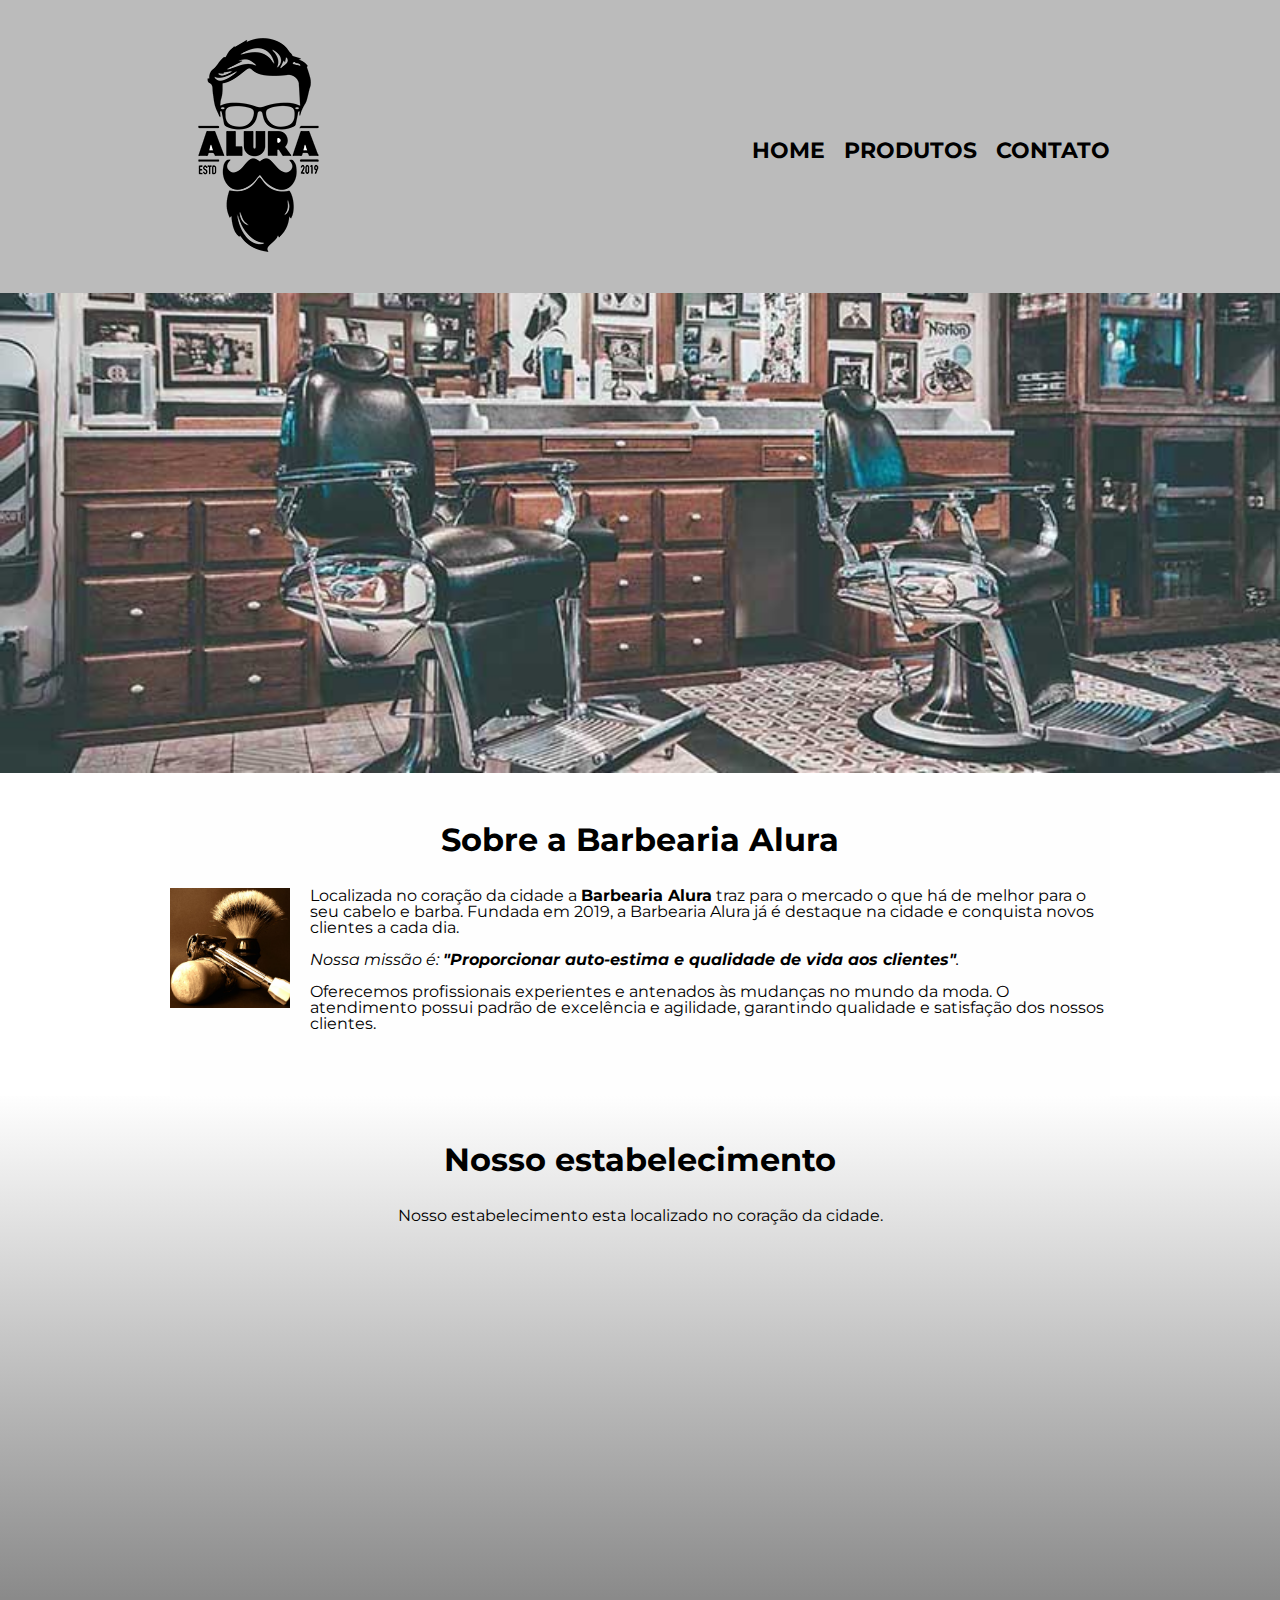
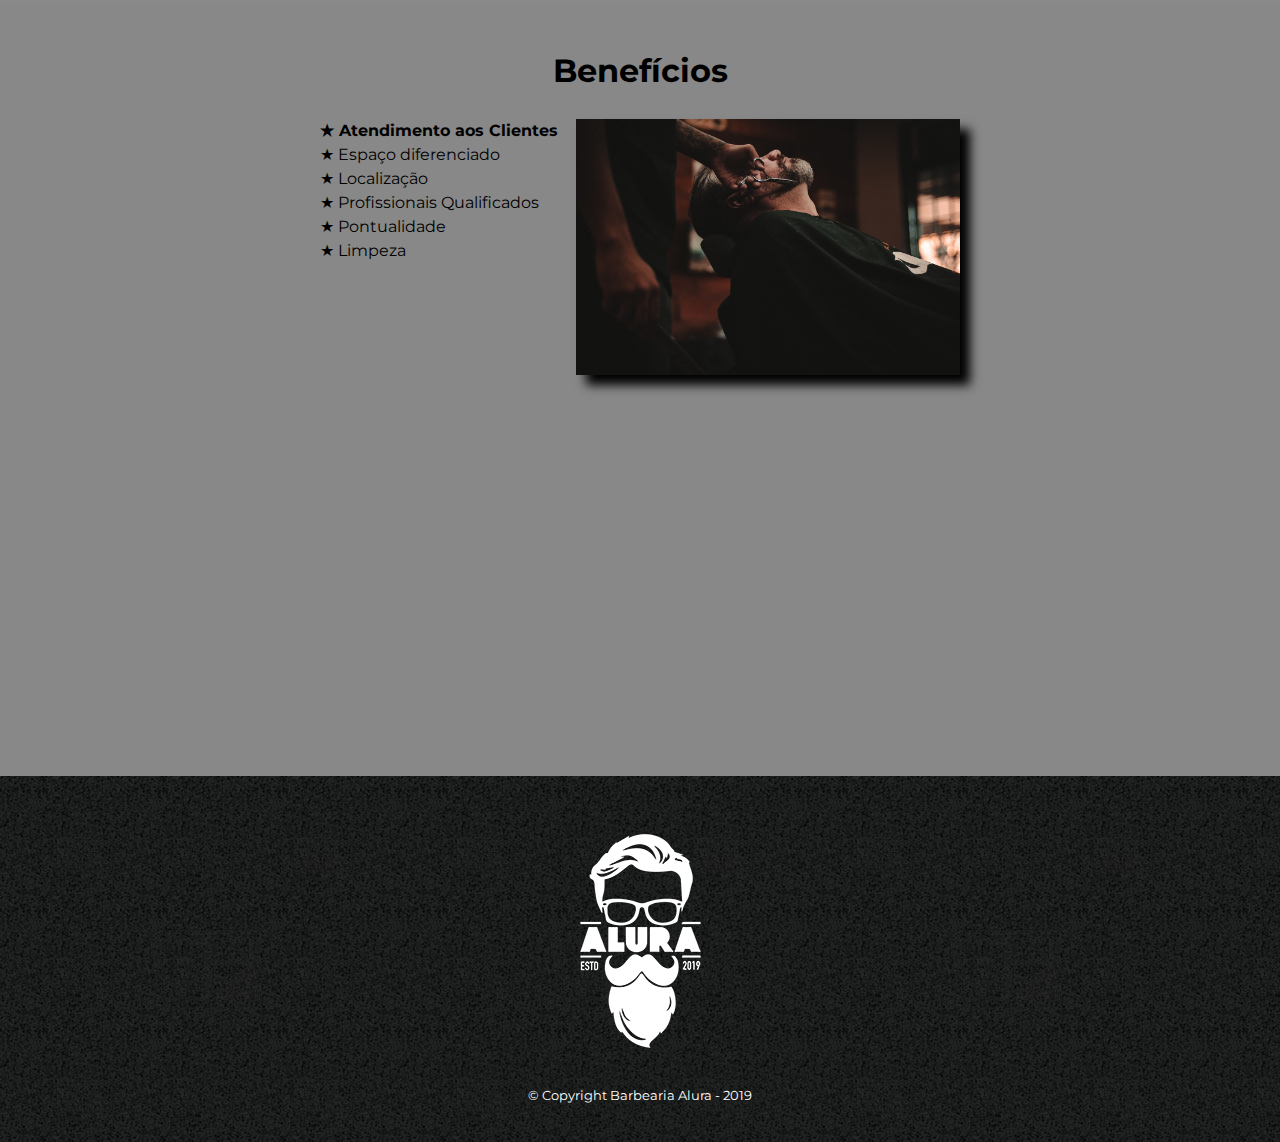
<file: Index.html>
<!DOCTYPE html>
<html lang="pt-br">
	<head>
		<meta charset="UTF-8">
		<meta name="viewport" content="width=device-width">

		<title>Barbearia Alura</title>
		<link rel="stylesheet" href="css/reset.css">
		<link rel="stylesheet" href="css/style.css">

		<link rel="preconnect" href="https://fonts.googleapis.com">
		<link rel="preconnect" href="https://fonts.gstatic.com" crossorigin>
		<link href="https://fonts.googleapis.com/css2?family=Montserrat:wght@100;400&display=swap" rel="stylesheet">
	</head>

	<body>
		<header>
			<div class="caixa">
				<h1><img src="img/logo.png"></h1>

				<nav>
					<ul class="cabecalho-lista">
						<li><a href="index.html">Home</a></li>
						<li><a href="produtos.html">Produtos</a></li>
						<li><a href="contato.html">Contato</a></li>
					</ul>
				</nav>
			</div>
		</header>

		<img class="banner" src="img/banner.jpg">
		
		<main>
			<section class="principal">
				<h2 class="titulo-principal">Sobre a Barbearia Alura</h2>

				<img class="utensilios"src="img/utensilios.jpg" alt="Utensilios de barbeiro">
		
				<p>Localizada no coração da cidade a <strong>Barbearia Alura</strong> traz para o mercado o que há de melhor para o seu cabelo e barba. Fundada em 2019, a Barbearia Alura já é destaque na cidade e conquista novos clientes a cada dia.</p>

				<p id="missao"><em>Nossa missão é: <strong>"Proporcionar auto-estima e qualidade de vida aos clientes"</strong>.</em></p>

				<p>Oferecemos profissionais experientes e antenados às mudanças no mundo da moda. O atendimento possui padrão de excelência e agilidade, garantindo qualidade e satisfação dos nossos clientes.</p>
			</section>

			<section class="mapa">
				<h3 class="titulo-principal">Nosso estabelecimento</h3>
				<p>Nosso estabelecimento esta localizado no coração da cidade.</p>
				<div class="mapa-conteudo">
					<iframe src="https://www.google.com/maps/embed?pb=!1m18!1m12!1m3!1d163026.5190197!2d-46.69209605336687!3d-23.646980241036335!2m3!1f0!2f0!3f0!3m2!1i1024!2i768!4f13.1!3m3!1m2!1s0x94ce5a2b2ed7f3a1%3A0xab35da2f5ca62674!2sCaelum%20-%20Escola%20de%20Tecnologia!5e0!3m2!1spt-BR!2sbr!4v1647129144628!5m2!1spt-BR!2sbr" width="100%" height="300" style="border:0;" allowfullscreen="" loading="lazy"></iframe>
				</div>
			</section>

			<section class="beneficios">
				<h3 class="titulo-principal">Benefícios</h3>
				
				<div class="conteudo-beneficios">
					<ul class="lista-beneficios">
						<li class="itens">Atendimento aos Clientes</li>
						<li class="itens">Espaço diferenciado</li>
						<li class="itens">Localização</li>
						<li class="itens">Profissionais Qualificados</li>
						<li class="itens">Pontualidade</li>
						<li class="itens">Limpeza</li>
					</ul><img class="imagem-beneficios" src="img/beneficios.jpg" class="imagem-beneficios">
				</div>

				<div class="video">
					<iframe width="100%" height="315" src="https://www.youtube.com/embed/wcVVXUV0YUY" frameborder="0" allow="accelerometer; autoplay; encrypted-media; gyroscope; picture-in-picture" allowfullscreen></iframe>
				</div>
			</section>

		</main>

		<footer>
			<img src="img/logo-branco.png">
			<p class="copyright">&copy; Copyright Barbearia Alura - 2019</p>
		</footer>
	</body>
</html>
</file>
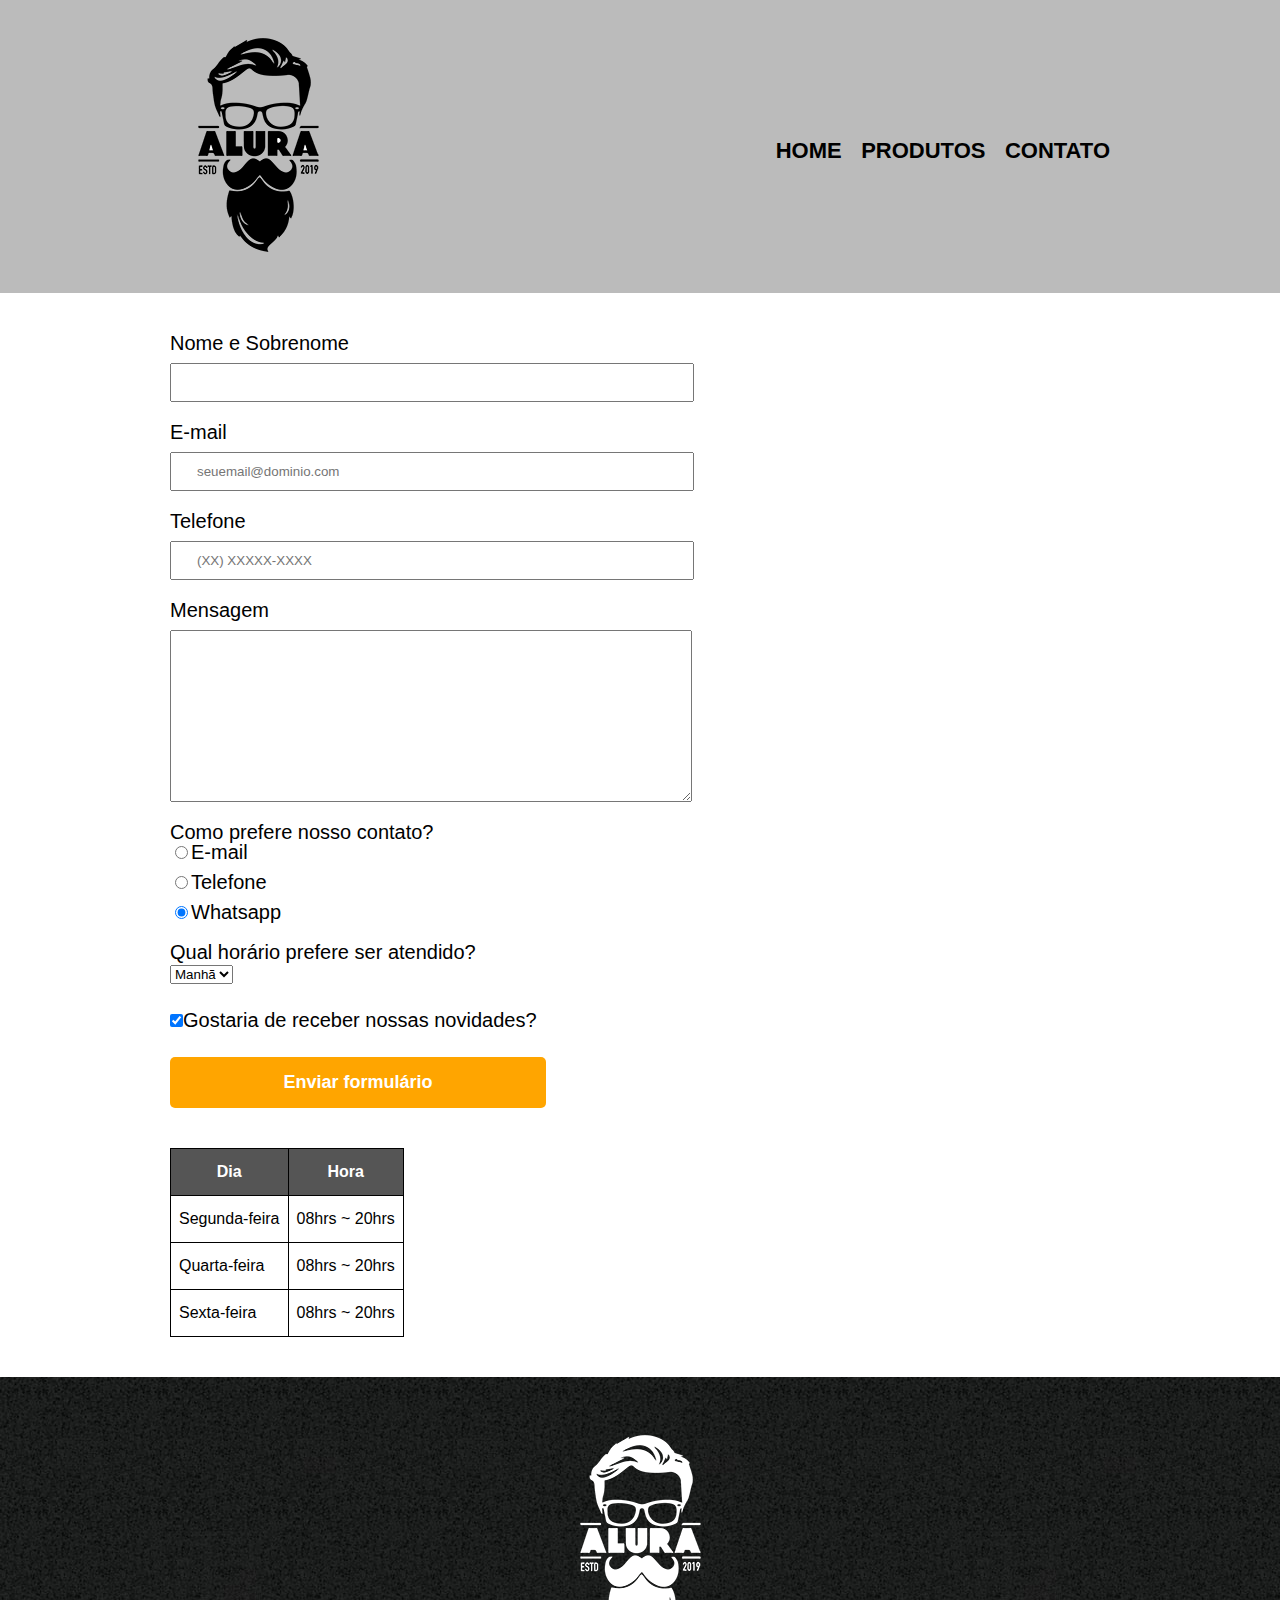
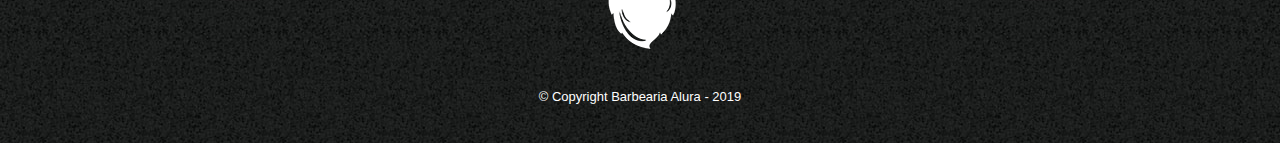
<file: contato.html>
<!DOCTYPE html>
<html>
	<head>
		<meta charset="UTF-8">
		<meta name="viewport" content="width=device-width">

		<title>Contato - Barbearia Alura</title>

		<link rel="stylesheet" href="css/reset.css">
		<link rel="stylesheet" href="css/style.css">
	</head>

	<body>
		<header>
			<div class="caixa">
				<h1><img src="img/logo.png" alt="Logo da Barbearia Alura"></h1>

				<nav>
					<ul>
						<li><a href="index.html">Home</a></li>
						<li><a href="produtos.html">Produtos</a></li>
						<li><a href="contato.html">Contato</a></li>
					</ul>
				</nav>
			</div>
		</header>

        <main class="main-produtos">
			<form>
				<label for="nomesobrenome">Nome e Sobrenome</label>
				<input class="input-padrão" type="text" id="nomesobrenome" required>
			
				<label for="email">E-mail</label>
				<input class="input-padrão" type="email" id="email" placeholder="seuemail@dominio.com" required>

				<label for="telefone">Telefone</label>
				<input class="input-padrão" type="tel" id="telefone" placeholder="(XX) XXXXX-XXXX" required>

				<label for="mensagem">Mensagem</label>
				<textarea class="input-padrão" id="mensagem" cols="70" rows="10"></textarea>
				
				
				<fieldset>
					<legend>Como prefere nosso contato?</legend>

					<label for="radio-email"><input name="contato" type="radio" id="radio-email" value="email">E-mail</label>
					
					<label for="radio-telefone"><input name="contato" type="radio" id="radio-telefone" value="telefone">Telefone</label>
					
					<label for="radio-whatsapp"><input name="contato" type="radio" id="radio-whatsapp" value="whatsapp" checked>Whatsapp</label>
				</fieldset>

				<fieldset>
					<legend>Qual horário prefere ser atendido?</legend>
					
					<select>
						<option value="manha">Manhã</option>
						<option value="tarde">Tarde</option>
						<option value="noite">Noite</option>
					</select>
				</fieldset>

				<label><input class="checkbox" type="checkbox" checked>Gostaria de receber nossas novidades?</label>

				<input class="enviar" type="submit" value="Enviar formulário">
			</form>

			<table>
				<thead>
					<tr>
						<th>Dia</th>
						<th>Hora</th>
					</tr>
				</thead>
				<tbody>
					<tr>
						<td>Segunda-feira</td>
						<td>08hrs ~ 20hrs</td>
					</tr>

					<tr>
						<td>Quarta-feira</td>
						<td>08hrs ~ 20hrs</td>
					</tr>
				
					<tr>
						<td>Sexta-feira</td>
						<td>08hrs ~ 20hrs</td>
					</tr>
				</tbody>
			</table>

        </main>

		<footer>
			<img src="img/logo-branco.png" alt="Logo da Barbearia Alura">
			<p class="copyright">&copy; Copyright Barbearia Alura - 2019</p>
		</footer>
	</body>
</html>
</file>
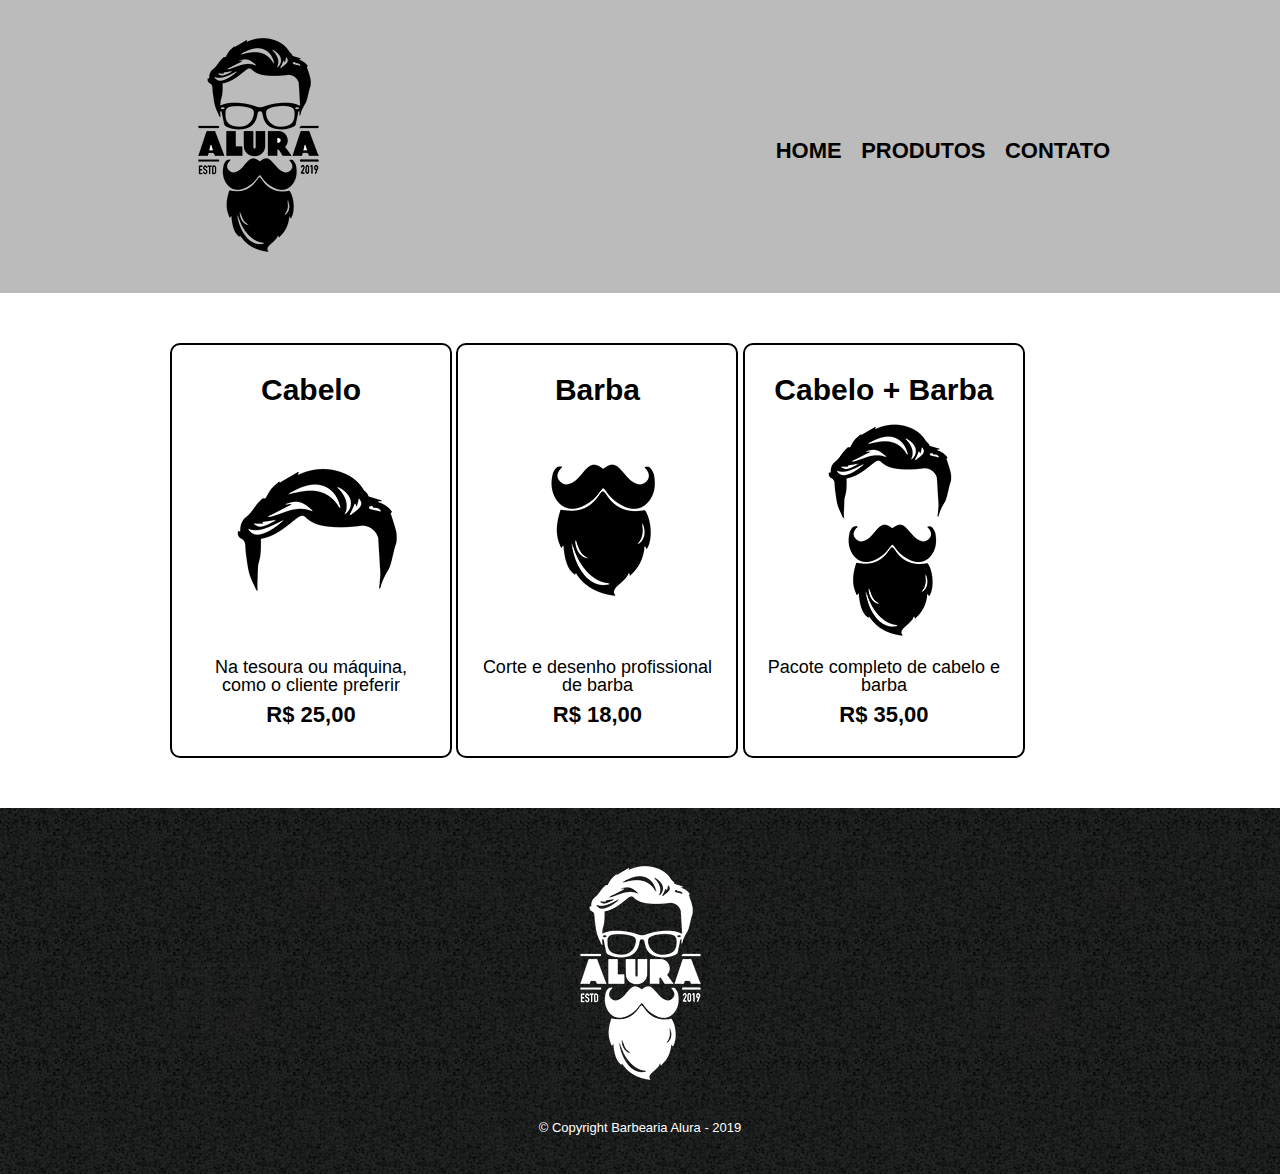
<file: produtos.html>
<!DOCTYPE html>
<html>
	<head>
		<meta charset="UTF-8">
		<meta name="viewport" content="width=device-width">

		<title>Produtos - Barbearia Alura</title>

		<link rel="stylesheet" href="css/reset.css">
		<link rel="stylesheet" href="css/style.css">
	</head>
	<body>
		<header>
			<div class="caixa">
				<h1><img src="img/logo.png"></h1>

				<nav>
					<ul>
						<li><a href="index.html">Home</a></li>
						<li><a href="produtos.html">Produtos</a></li>
						<li><a href="contato.html">Contato</a></li>
					</ul>
				</nav>
			</div>
		</header>

		<main>
			<ul class="produtos">
				<li>
					<h2>Cabelo</h2>
					<img src="img/cabelo.jpg">
					<p class="produto-descricao">Na tesoura ou máquina, como o cliente preferir</p>
					<p class="produto-preco">R$ 25,00</p>
				</li>
				<li>
					<h2>Barba</h2>
					<img src="img/barba.jpg">
					<p class="produto-descricao">Corte e desenho profissional de barba</p>
					<p class="produto-preco">R$ 18,00</p>
				</li>
				<li>
					<h2>Cabelo + Barba</h2>
					<img src="img/cabelo+barba.jpg">
					<p class="produto-descricao">Pacote completo de cabelo e barba</p>
					<p class="produto-preco">R$ 35,00</p>
				</li>
			</ul>
		</main>

		<footer>
			<img src="img/logo-branco.png">
			<p class="copyright">&copy; Copyright Barbearia Alura - 2019</p>
		</footer>
	</body>
</html>
</file>
<file: css/style.css>
body{
    font-family: 'Montserrat', sans-serif;
}

header {
    background: #BBBBBB;
    padding: 20px 0;
}

/* CSS da página de Produtos */
.caixa {
    position: relative;
    width: 940px;
    margin: 0 auto;
}

nav {
    position: absolute;
    top: 120px;
    right: 0px;
}

nav li {
    display: inline;
    margin: 0 0 0 15px;
}

nav a {
    text-transform: uppercase;
    color: #000000;
    font-weight: bold;
    font-size: 22px;
    text-decoration: none;
}

nav a:hover {
    color: #C78C19;
    text-decoration: underline;
}

.produtos {
    width: 940px;
    margin: 0 auto;
    padding: 50px 0;
}

.produtos li{
    display: inline-block;
    text-align: center;
    width: 30%;
    vertical-align: top;
    margin: 0 1,5%;
    padding: 30px 20px;
    box-sizing: border-box;
    border: 2px black solid;
    border-radius: 10px;
}

.produtos li:hover{
    border-color: #C78C19;
}

.produtos li:active{
    border-color: #088c19;
}

.produtos h2 {
    font-size: 30px;
    font-weight: bold;
}

.produtos li:hover h2{
    font-size: 30px;
}

.produto-descricao {
    font-size: 18px;
}

.produto-preco{
    font-size: 22px;
    font-weight: bold;
    margin-top: 10px;
}

footer{
    text-align: center;
    background: url("../img/bg.jpg");
    padding: 40px 0px;
}

.copyright {
    color: white;
    font-size: 13px;
    margin: 20px 0px 0px;
}

main{

}

/* css da página Contato */
form{
    margin: 40px 0;
}

form label, form fieldset{
    display: block;
    font-size: 20px;
    margin: 0 0 10px;
}

.input-padrão{
    display: block;
    margin: 0 0 20px;
    padding: 10px 25px;
    width: 50%;
}

.checkbox{
    margin: 20px 0;
}

.enviar{
    width: 40%;
    padding: 15px 0;
    background-color: orange;
    font-size: 18px;
    color: white;
    font-weight: bold;
    border:none;
    border-radius: 5px;
    transition: 0.2s all;
    cursor: pointer;
}

.enviar:hover{
    background-color: darkorange;
    transform: scale(1.2);
}

table{
    margin: 20px 0 40px;
}

thead{
    background-color: #555555;
    color: white;
    font-weight: bold;
}

td, th{
    border: solid 1px black;
    padding: 15px 8px;
}

.main-produtos{
    width: 940px;
    margin: auto auto;
}

/* CSS da página inicial */
.banner{
    width: 100%;
}

.titulo-principal{
    text-align: center;
    font-size: 2em;
    margin:0 0 1em;
    clear: left;
    font-weight: bold;

}

.principal{
    padding: 3em 0;
    background-color: #FEFEFE;
    width: 940px;
    margin: 0 auto;
}

.principal p{
    margin: 0 0 1em;
}

.principal strong{
    font-weight: bold;
}

.principal em{
    font-style: italic;
}

.utensilios{
    width: 120px;
    float: left; 
    margin: 0 20px 20px 0;   
}

.mapa{
    padding: 3em 0;
    background:linear-gradient(#FEFEFE,#888888);
}

.mapa-conteudo{
    width: 940px;
    margin: 0 auto;
}
.mapa p{
    margin: 0 0 2em;
    text-align: center;
}

.beneficios{
    padding: 3em 0;
    background: #888888;
}

.conteudo-beneficios{
    width: 640px;
    margin: auto;
}

.lista-beneficios{
    width: 40%;
    display: inline-block;
    vertical-align: top;
}


.itens{
    line-height: 1.5;
}

.itens:before{
    content: "★ ";
}

.itens:first-child{
    font-weight: bold;
}

.imagem-beneficios{
    width: 60%;
    opacity: 1;
    transition: 400ms;
    box-shadow: 10px 10px 10px 0 #000000;
}

.imagem-beneficios:hover{
    opacity: 0.3;
}

.video {
    width: 560px;
    margin: 1em auto;
}

@media screen and (max-width:480px){
    .caixa,.principal,.conteudo-beneficios,.mapa-conteudo,.video,.main-produtos {
        width: auto;
    }

    h1{
        text-align: center;
    }

    nav{
        position: static;
    }

    .lista-beneficios,.imagem-beneficios, .produtos li{
        width: 100%;
    }

    .produtos{
        display: inline;
    }
}
</file>
